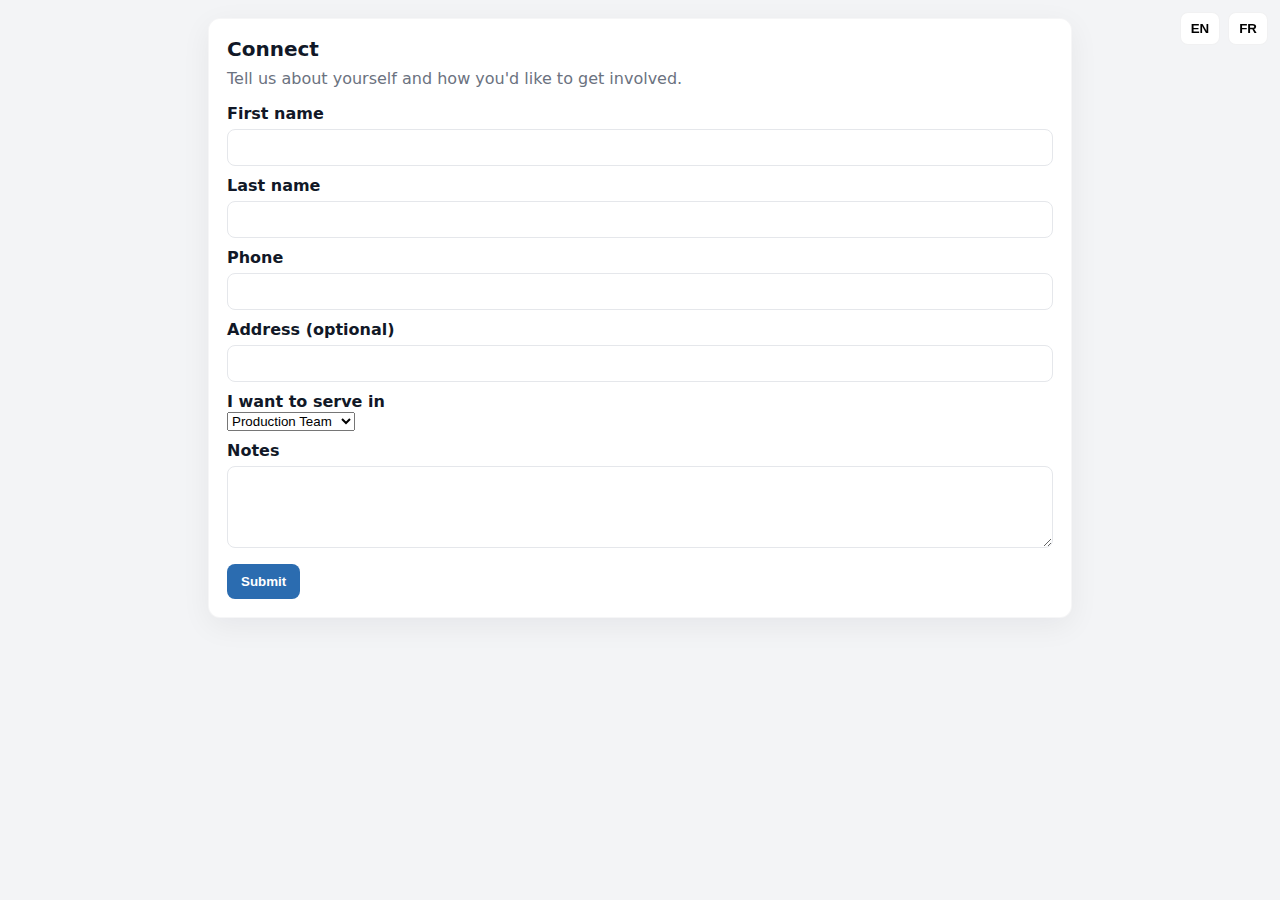
<file: connect.html>
<!doctype html>
<html lang="en">
<head>
  <meta charset="utf-8" />
  <meta name="viewport" content="width=device-width,initial-scale=1,viewport-fit=cover" />
  <title>Connect — CMR</title>
  <style>
    :root{ --accent:#2b6cb0; --muted:#6b7280; --page-bg:#f3f4f6; --max-width:900px; --pad:18px; font-family:Inter, system-ui, -apple-system, "Segoe UI", Roboto, Arial, sans-serif; }
    html,body{ margin:0; padding:0; background:var(--page-bg); color:#111827; -webkit-font-smoothing:antialiased; }
    .wrap{ width:100%; max-width:var(--max-width); margin:0 auto; padding:var(--pad); box-sizing:border-box; }
    .card{ background:#fff; border-radius:12px; padding:18px; box-shadow:0 8px 30px rgba(15,23,42,0.06); border:1px solid rgba(15,23,42,0.04); }
    h1{ margin:0 0 8px 0; font-size:20px; }
    label{ display:block; margin-top:10px; font-weight:600; }
    input, textarea{ width:100%; padding:10px; margin-top:6px; border-radius:8px; border:1px solid #e5e7eb; box-sizing:border-box; }
    .btn{ margin-top:12px; background:var(--accent); color:#fff; padding:10px 14px; border-radius:8px; border:0; cursor:pointer; font-weight:700; }
    .lang-switcher { position:fixed; top:12px; right:12px; display:flex; gap:8px; z-index:9999; }
    .lang-btn { padding:8px 10px; border-radius:8px; border:1px solid rgba(15,23,42,0.06); background:#fff; cursor:pointer; font-weight:700; }
    .field-error { color:#b91c1c; font-size:13px; margin-top:6px; display:none; }
    .input-invalid { box-shadow: 0 0 0 3px rgba(185,28,28,0.08); border-color: #ef4444; }
  </style>
</head>
<body>
  <div class="lang-switcher" id="langSwitcherConnect"></div>

  <div class="wrap">
    <div class="card">
      <h1 id="connectHeading">Connect</h1>
      <p id="connectIntro" style="color:var(--muted); margin-top:6px;">Tell us about yourself and how you'd like to get involved.</p>

      <form name="connect" method="POST" data-netlify="true" netlify-honeypot="bot-field" novalidate>
        <input type="hidden" name="form-name" value="connect" />
        <label for="first" id="labelFirst">First name</label>
        <input id="first" name="first" type="text" required />
        <div class="field-error" id="first-error" aria-hidden="true"></div>

        <label for="last" id="labelLast">Last name</label>
        <input id="last" name="last" type="text" required />
        <div class="field-error" id="last-error" aria-hidden="true"></div>

        <label for="phone" id="labelPhone">Phone</label>
        <input id="phone" name="phone" type="tel" required />
        <div class="field-error" id="phone-error" aria-hidden="true"></div>

        <label for="address" id="labelAddress">Address (optional)</label>
        <input id="address" name="address" type="text" />

        <label for="serve" id="labelServe">I want to serve in</label>
        <select id="serve" name="serve">
          <option value="production">Production Team</option>
          <option value="worship">Worship Team</option>
          <option value="kids">Kids Ministry</option>
          <option value="guest">Guest Experience</option>
          <option value="creative">Creative & Media</option>
          <option value="admin">Administration</option>
        </select>

        <label for="notes" id="labelNotes">Notes</label>
        <textarea id="notes" name="notes" rows="4"></textarea>

        <button type="submit" class="btn" id="submitBtn">Submit</button>
      </form>
    </div>
  </div>

  <script>
    // Translations for connect page
    const T_CONNECT = {
      en: {
        connectHeading: "Connect",
        connectIntro: "Tell us about yourself and how you'd like to get involved.",
        labelFirst: "First name",
        labelLast: "Last name",
        labelPhone: "Phone",
        labelAddress: "Address (optional)",
        labelServe: "I want to serve in",
        labelNotes: "Notes",
        submitBtn: "Submit",
        serveOptions: {
          production: "Production Team",
          worship: "Worship Team",
          kids: "Kids Ministry",
          guest: "Guest Experience",
          creative: "Creative & Media",
          admin: "Administration"
        }
      },
      fr: {
        connectHeading: "Se connecter",
        connectIntro: "Parlez-nous de vous et comment vous souhaitez vous impliquer.",
        labelFirst: "Prénom",
        labelLast: "Nom",
        labelPhone: "Téléphone",
        labelAddress: "Adresse (optionnel)",
        labelServe: "Je veux servir dans",
        labelNotes: "Remarques",
        submitBtn: "Envoyer",
        serveOptions: {
          production: "Équipe Production",
          worship: "Équipe de Louange",
          kids: "Ministère des Enfants",
          guest: "Accueil",
          creative: "Créatif & Médias",
          admin: "Administration"
        }
      }
    };

    function getSavedLang(){ return localStorage.getItem('cmr_lang') || 'en'; }
    function setSavedLang(lang){ localStorage.setItem('cmr_lang', lang); }

    function buildLangSwitcher(containerId='langSwitcherConnect'){
      const container = document.getElementById(containerId);
      if(!container) return;
      container.innerHTML = '';
      const enBtn = document.createElement('button'); enBtn.className='lang-btn'; enBtn.textContent='EN'; enBtn.onclick = ()=>{ setSavedLang('en'); applyConnectTranslations(); };
      const frBtn = document.createElement('button'); frBtn.className='lang-btn'; frBtn.textContent='FR'; frBtn.onclick = ()=>{ setSavedLang('fr'); applyConnectTranslations(); };
      container.appendChild(enBtn); container.appendChild(frBtn);
    }

    function applyConnectTranslations(){
      const lang = getSavedLang();
      const t = T_CONNECT[lang] || T_CONNECT.en;
      document.getElementById('connectHeading').textContent = t.connectHeading;
      document.getElementById('connectIntro').textContent = t.connectIntro;
      document.getElementById('labelFirst').textContent = t.labelFirst;
      document.getElementById('labelLast').textContent = t.labelLast;
      document.getElementById('labelPhone').textContent = t.labelPhone;
      document.getElementById('labelAddress').textContent = t.labelAddress;
      document.getElementById('labelServe').textContent = t.labelServe;
      document.getElementById('labelNotes').textContent = t.labelNotes;
      document.getElementById('submitBtn').textContent = t.submitBtn;

      // update select options
      const opts = t.serveOptions;
      const sel = document.getElementById('serve');
      if(sel){
        sel.innerHTML = '';
        for(const key of ['production','worship','kids','guest','creative','admin']){
          const o = document.createElement('option');
          o.value = key;
          o.textContent = opts[key] || key;
          sel.appendChild(o);
        }
      }
    }

    // Simple client-side validation (same as earlier)
    (function(){
      const form = document.querySelector('form[name="connect"]');
      if(!form) return;
      const first = form.querySelector('#first');
      const last = form.querySelector('#last');
      const phone = form.querySelector('#phone');
      const phonePattern = /^[0-9+\-\s().]{7,20}$/;

      function ensureErrorNode(input){
        let err = input.parentElement.querySelector('.field-error');
        if(!err){
          err = document.createElement('div'); err.className='field-error'; input.parentElement.appendChild(err);
        }
        return err;
      }

      function validateField(input){
        if(!input) return true;
        const val = (input.value||'').trim();
        let valid = true;
        let message = '';
        const lang = getSavedLang();
        if(input === first || input === last){
          if(!val){ valid=false; message = (lang==='fr') ? 'Ce champ est requis.' : 'This field is required.'; }
        }
        if(input === phone){
          if(!val){ valid=false; message = (lang==='fr') ? 'Le numéro de téléphone est requis.' : 'Phone number is required.'; }
          else if(!phonePattern.test(val)){ valid=false; message = (lang==='fr') ? 'Entrez un numéro de téléphone valide.' : 'Enter a valid phone number.'; }
        }
        const errNode = ensureErrorNode(input);
        if(!valid){ input.classList.add('input-invalid'); errNode.textContent = message; errNode.style.display='block'; errNode.setAttribute('aria-hidden','false'); }
        else { input.classList.remove('input-invalid'); errNode.style.display='none'; errNode.setAttribute('aria-hidden','true'); }
        return valid;
      }

      [first,last,phone].forEach(f => { if(!f) return; f.addEventListener('blur', ()=>validateField(f)); f.addEventListener('input', ()=>validateField(f)); });

      form.addEventListener('submit', function(e){
        let ok = true; [first,last,phone].forEach(f => { if(f) ok = validateField(f) && ok; });
        if(!ok){ e.preventDefault(); e.stopPropagation(); const firstInvalid = form.querySelector('.input-invalid'); if(firstInvalid) firstInvalid.focus(); }
      });

      window.cmrValidateConnectForm = function(){ let ok=true; [first,last,phone].forEach(f => { if(f) ok = validateField(f) && ok; }); return ok; };
    })();

    document.addEventListener('DOMContentLoaded', () => { buildLangSwitcher(); applyConnectTranslations(); });
  </script>
</body>
</html>
</file>
